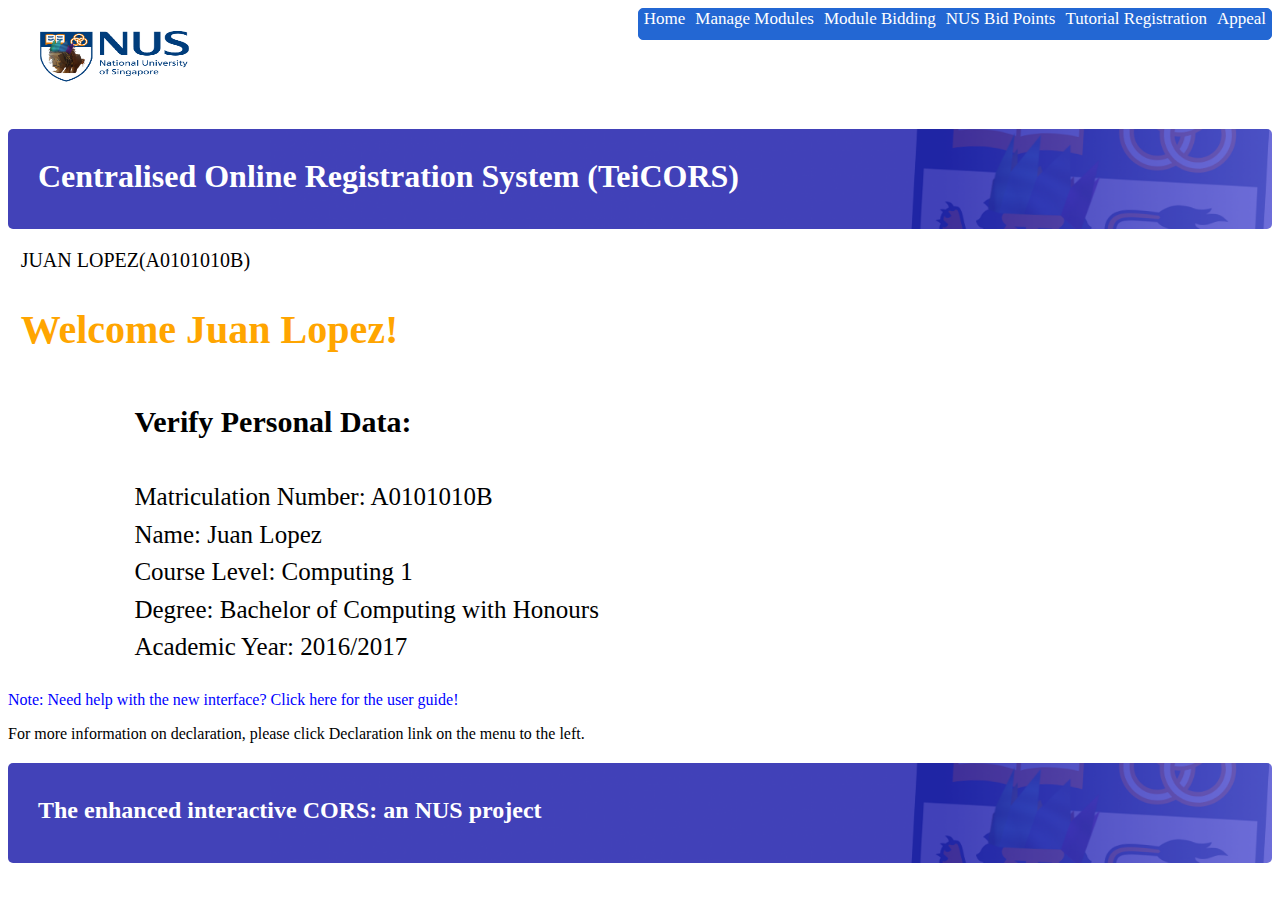
<file: index.html>
<!doctype HTML>
<html lang=en>
    <head>
        <title>TeiCORS</title>
        <link rel="stylesheet" href="./styles/template_styles.css">
        <link rel="stylesheet" href ="./styles/index_styles.css">
        <script src="./js/template.js"></script>
        <script src="./js/indexcontent.js"></script>
        <meta name="viewport" content="width=device-width, initial-scale=1.0">
    </head>
    <body>

        <div class="row">
            <div id="home-nav">
                <script>renderTopNav("home-nav");</script>
            </div>
        </div>

        <div class="row">
            <div id="home-banner">
                <script>renderBanner("home-banner", "Centralised Online Registration System (TeiCORS)");</script>
            </div>
        </div>

        <div class="row">
            <div id="home-content">
                <script>renderContent("home-content");</script>
            </div>
        </div>

        <div class="footer">
            <div id="home-footer">
                <script>renderFooter("home-footer");</script>
            </div>
        </div>

    </body>
<html>
</file>
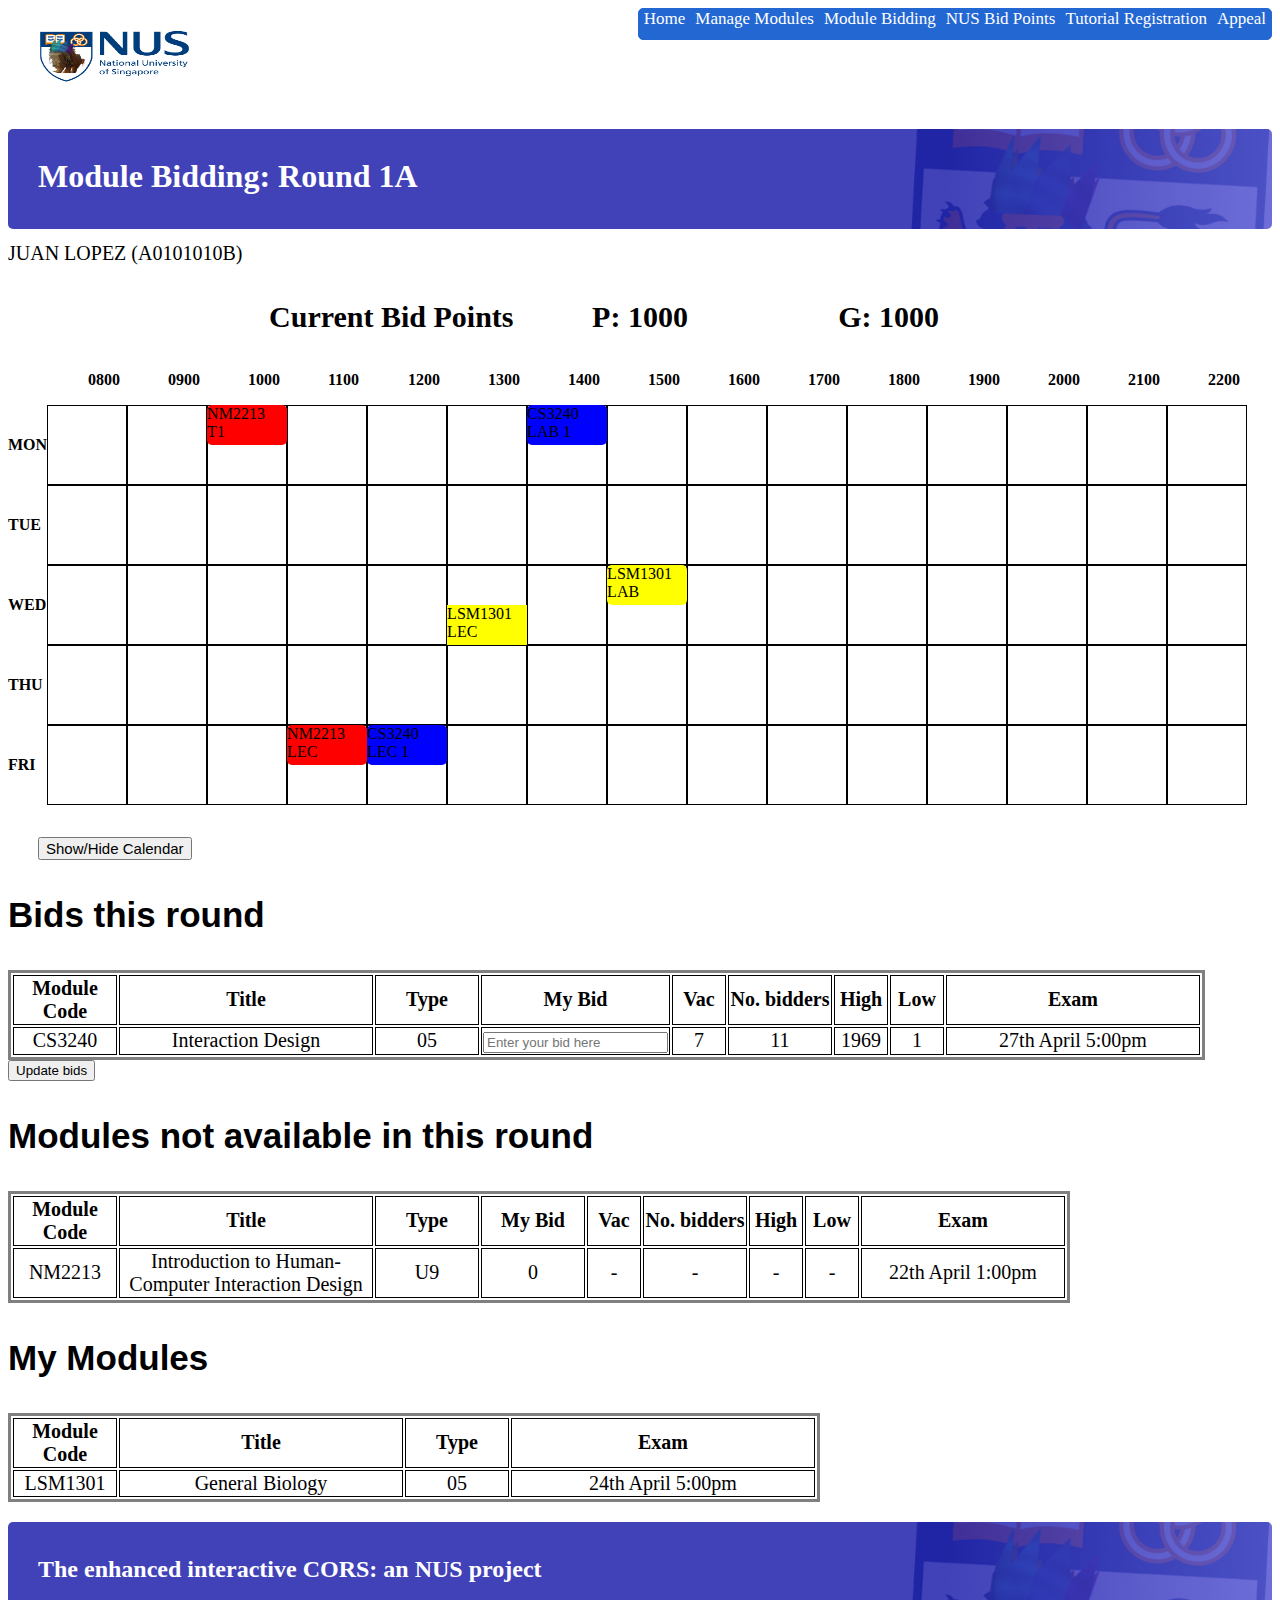
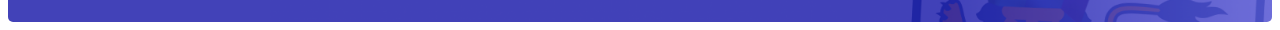
<file: modulebidding.html>
<!doctype HTML>
<html lang=en>
    <head>
        <title>TeiCORS - Module Bidding</title>
        <link rel="stylesheet" href="./styles/template_styles.css">
        <link rel="stylesheet" href ="./styles/modulebidding_styles.css">
        <link rel="stylesheet" href ="./styles/calendar_styles.css">
        <script src="./js/template.js"></script>
        <script src="./js/modulebidding.js"></script>
        <script src="./js/calendar.js"></script>
        <meta name="viewport" content="width=device-width, initial-scale=1.0">
    </head>
    <body>

        <div class="row">
            <div id="modulebidding-nav">
                <script>renderTopNav("modulebidding-nav");</script>
            </div>
        </div>

        <div class="row">
            <div id="modulebidding-banner">
                <script>renderBanner("modulebidding-banner", "Module Bidding: Round 1A");</script>
            </div>
        </div>

        <div class="row">
            <div id="modulebidding-user">
                <script>renderParticulars("modulebidding-user");</script>
            </div>
        </div>

        <div class="row">
            <div id="modulebidding-points">
                <script>renderPoints("modulebidding-points", 1000, 1000);</script>
            </div>
        </div>

        <div class="row">
            <div id="dragdrop-calendar-container">
                <script>
                    renderCalendar("dragdrop-calendar-container", "calendar");
                    addModule("module1", "module-1", "CS3240<br>LEC 1", "blue", "calendar", 4, 4);
                    addModule("module1", "module-1", "CS3240<br>LAB 1", "blue", "calendar", 0, 6);
                    addModule("module2", "module-2", "NM2213<br>T1", "red", "calendar", 0, 2);
                    addModule("module2", "module-2", "NM2213<br>LEC", "red", "calendar", 4, 3);
                    addNonDragModule("module3", "module-3", "LSM1301<br>LEC", "yellow", "calendar", 2, 5);
                    addModule("module3", "module-3", "LSM1301<br>LAB", "yellow", "calendar", 2, 7);
                </script>
            </div>
        </div>

        <div class="row">
            <div id="modulebidding-content">
                <script>renderContent("modulebidding-content");</script>
            </div>
        </div>

        <div class="footer">
            <div id="home-footer">
                <script>renderFooter("home-footer");</script>
            </div>
        </div>

    </body>
<html>
</file>
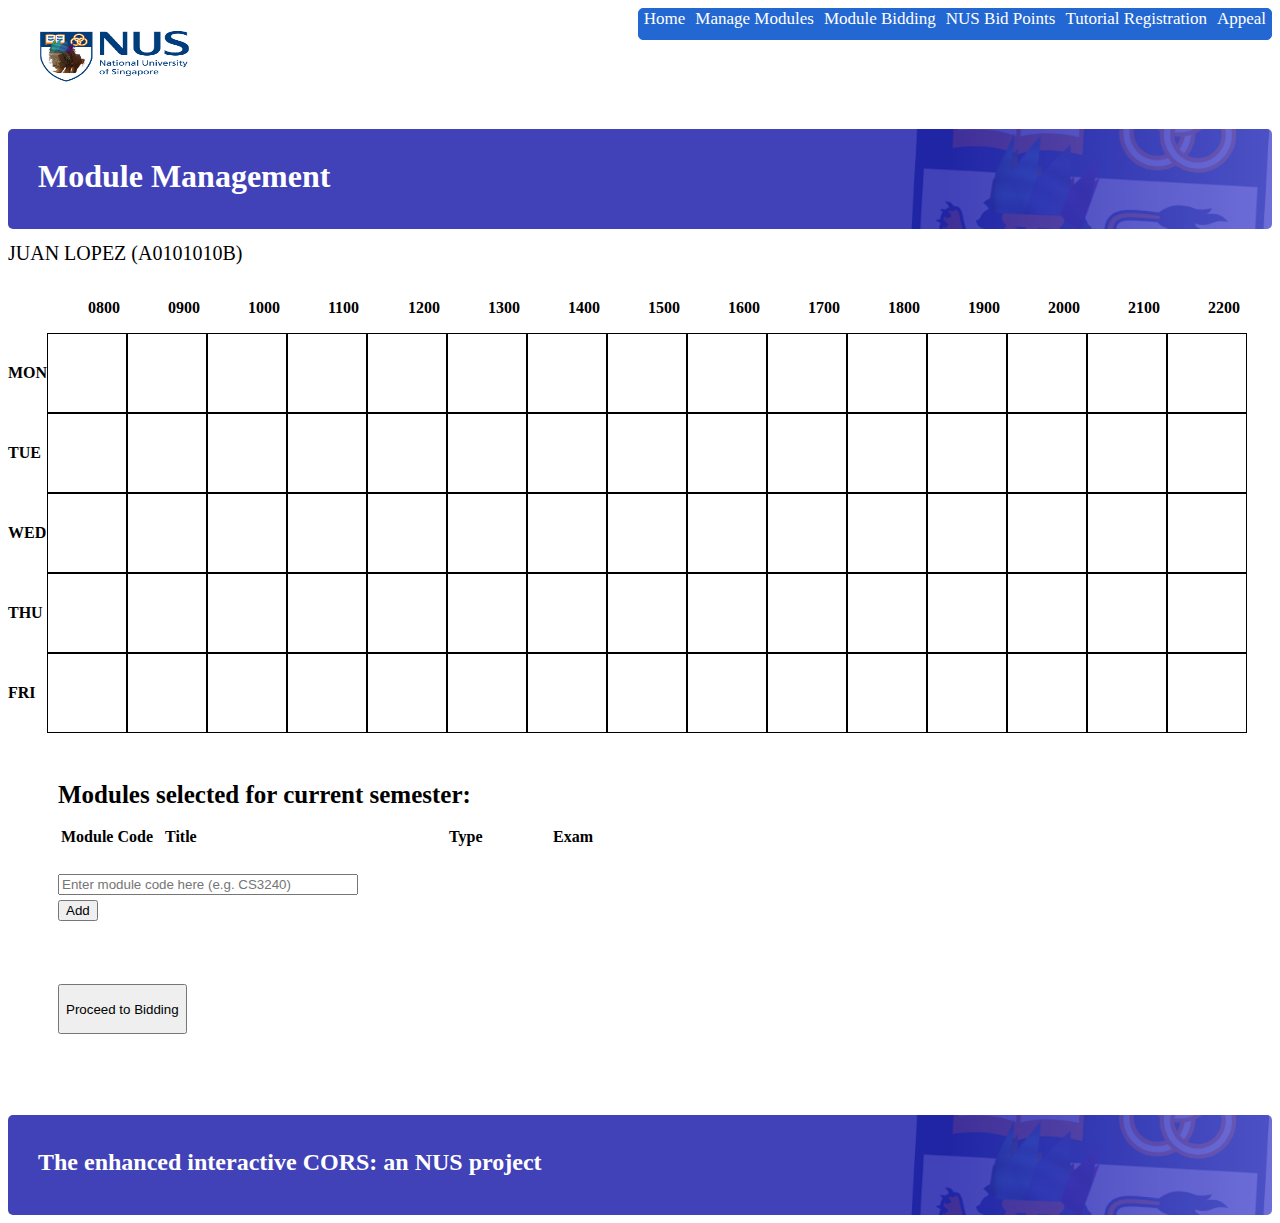
<file: modulemanagement.html>
<!doctype HTML>
<html lang=en>
    <head>
        <title>TeiCORS - Module Management</title>
        <link rel="stylesheet" href="./styles/template_styles.css">
        <link rel="stylesheet" href ="./styles/modulemanagement_styles.css">
        <link rel="stylesheet" href="./styles/calendar_styles.css">
        <script src="./js/template.js"></script>
        <script src="./js/calendar.js"></script>
        <script src="./js/modulemanagement.js"></script>

        <meta name="viewport" content="width=device-width, initial-scale=1.0">
    </head>
    <body>

        <div class="row">
            <div id="modulemanagement-nav">
                <script>renderTopNav("modulemanagement-nav");</script>
            </div>
        </div>

        <div class="row">
            <div id="modulemanagement-banner">
                <script>renderBanner("modulemanagement-banner", "Module Management");</script>
            </div>
        </div>

        <div class="row">
            <div id="modulemanagement-user">
                <script>renderParticulars("modulemanagement-user");</script>
            </div>
        </div>

        <div class="row">
            <div id="dragdrop-calendar-container">
                <script>renderCalendar("dragdrop-calendar-container", "calendar");</script>
            </div>
        </div>

        <div class="row">
            <div id="modulemanagement-content">
                <script>renderContent("modulemanagement-content");</script>
            </div>
        </div>

        <div class="footer">
            <div id="modulemanagement-footer">
                <script>renderFooter("modulemanagement-footer");</script>
            </div>
        </div>

    </body>
<html>
</file>
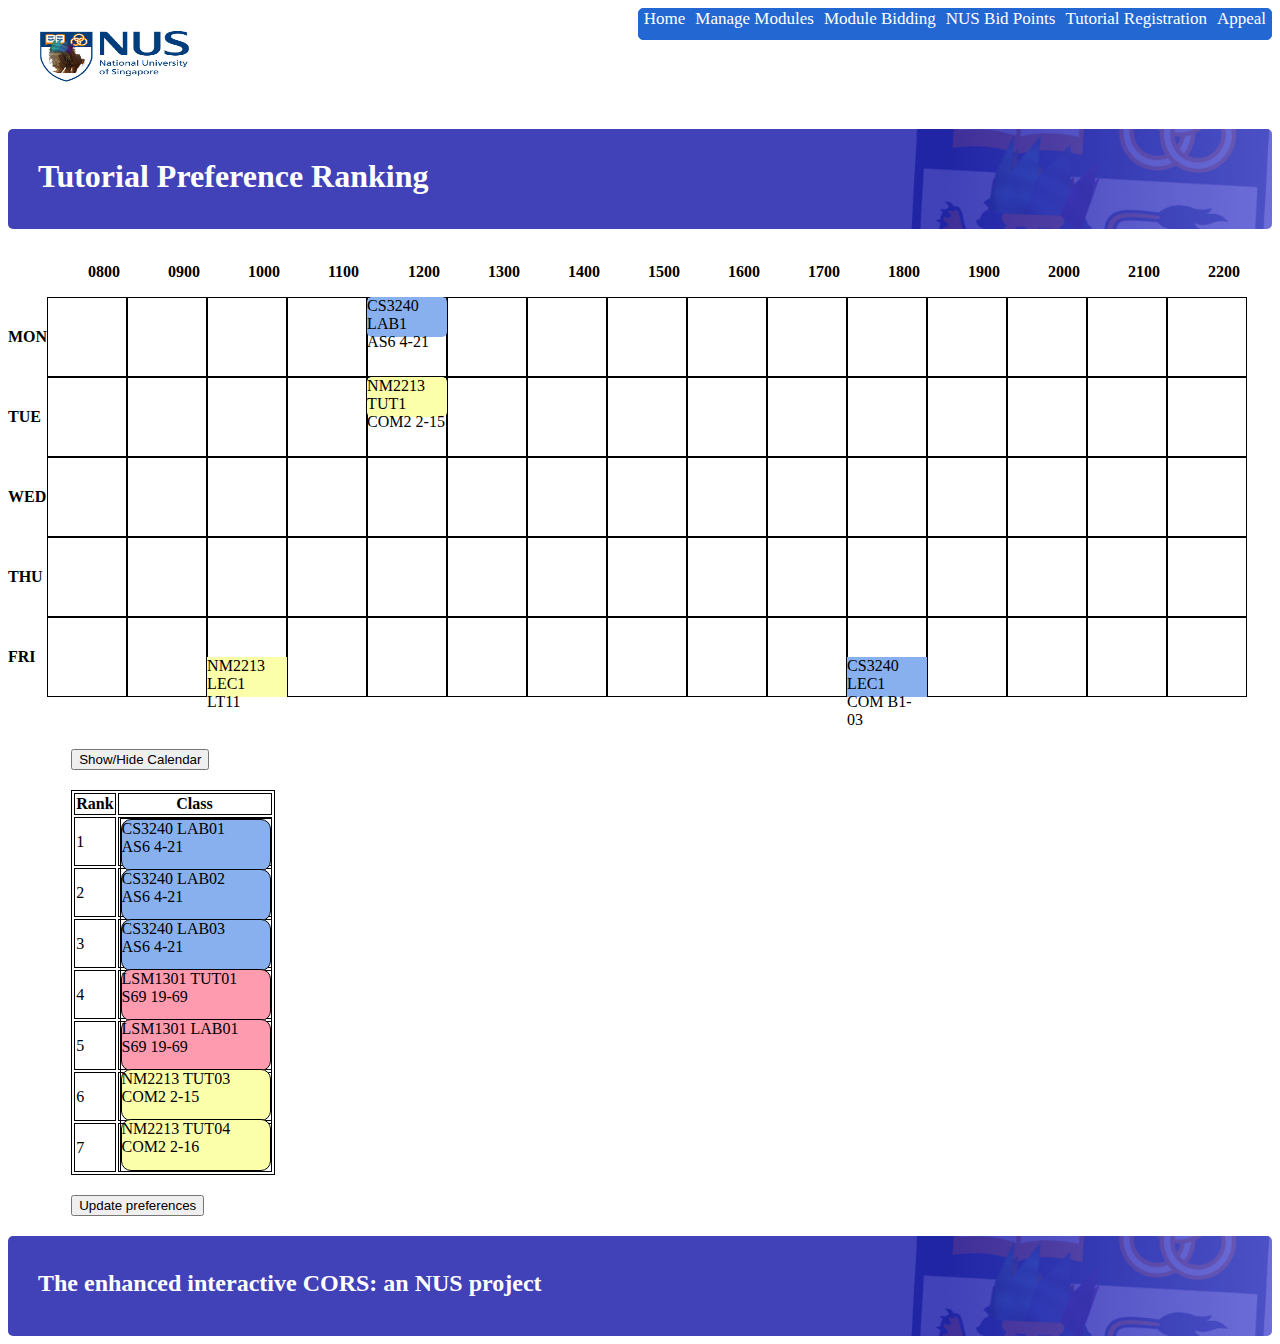
<file: tutorialranking.html>
<!doctype HTML>
<html lang=en>
    <head>
        <title>TeiCORS</title>
        <link rel="stylesheet" href="./styles/template_styles.css">
        <link rel="stylesheet" href ="./styles/calendar_styles.css">
        <link rel="stylesheet" href="./styles/tutorial_ranking_styles.css">
        <script src="./js/template.js"></script>
        <script src="./js/calendar.js"></script>
        <script src="./js/tutorialswap.js"></script>
        <meta name="viewport" content="width=device-width, initial-scale=1.0">
    </head>
    <body>

        <div class="row">
            <div id="tut-reg-nav">
                <script>renderTopNav("tut-reg-nav");</script>
            </div>
        </div>

        <div class="row">
            <div id="tut-reg-banner">
                <script>renderBanner("tut-reg-banner", "Tutorial Preference Ranking");</script>
            </div>
        </div>

        <div class="row">
            <div id="tut-reg-calendar">
                <script>
                    renderCalendar("tut-reg-calendar", "tut-reg-grid");
                    addNonDragModule("CS3240LEC", "module-1", "CS3240 LEC1<br>COM B1-03", "#88b0ef", "tut-reg-grid", 4, 10);
                    addModule("CS3240LAB1", "module-1", "CS3240 LAB1<br>AS6 4-21", "#88b0ef", "tut-reg-grid", 0, 4);
                    addNonDragModule("NM2213LEC", "module-2", "NM2213 LEC1<br>LT11", "#fcffaa", "tut-reg-grid", 4, 2);
                    addModule("NM2213TUT1", "module-2", "NM2213 TUT1<br>COM2 2-15", "#fcffaa", "tut-reg-grid", 1, 4);
                </script>
            </div>
        </div>

        <div class="row">
            <div id="toggle_button_ranking">
                <script>toggleCalendarButton("toggle_button_ranking", "tut-reg-calendar");</script>
            </div>
        </div>

        <div class="row">
            <table class="ranking_dragdrop">
                <tr>
                    <th class="rank_col">Rank</th>
                    <th class="class_col">Class</th>
                </tr>
                <tr class="dragdrop_table_row">
                    <td>1</td>
                    <td id="dragdrop-container"><div id="tutorial-dragdrop-container"></div></td>
                </tr>
                <tr class="dragdrop_table_row">
                    <td>2</td>
                    <td>&nbsp</td>
                </tr>
                <tr class="dragdrop_table_row">
                    <td>3</td>
                    <td>&nbsp</td>
                </tr>
                <tr class="dragdrop_table_row">
                    <td>4</td>
                    <td>&nbsp</td>
                </tr>
                <tr class="dragdrop_table_row">
                    <td>5</td>
                    <td>&nbsp</td>
                </tr>
                <tr class="dragdrop_table_row">
                    <td>6</td>
                    <td>&nbsp</td>
                </tr>
                <tr class="dragdrop_table_row">
                    <td>7</td>
                    <td>&nbsp</td>
                </tr>
            </table>
        </div>

        <div class="row">
            <form action="">
                <input id="submit" type="submit" value="Update preferences">
            </form>
        </div>

        <div class="footer">
            <div id="tut-reg-footer">
                <script>
                    var parentDiv = document.getElementById("tutorial-dragdrop-container");
                    renderFooter("tut-reg-footer");
                    renderTutorialRanking("tutorial-dragdrop-container");
                    createRankItem("cs3240lab1", "#88b0ef", "CS3240 LAB01<br>AS6 4-21", parentDiv);
                    createRankItem("cs3240lab2", "#88b0ef", "CS3240 LAB02<br>AS6 4-21", parentDiv);
                    createRankItem("cs3240lab3", "#88b0ef", "CS3240 LAB03<br>AS6 4-21", parentDiv);
                    createRankItem("lsm1301tut1", "#ff9baf", "LSM1301 TUT01<br>S69 19-69", parentDiv);
                    createRankItem("lsm1301lab1", "#ff9baf", "LSM1301 LAB01<br>S69 19-69", parentDiv);
                    createRankItem("nm2213tut3", "#fcffaa", "NM2213 TUT03<br>COM2 2-15", parentDiv);
                    createRankItem("nm2213tut4", "#fcffaa", "NM2213 TUT04<br>COM2 2-16", parentDiv);
                    assignOffsets();
                </script>
            </div>
        </div>

    </body>
<html>
</file>
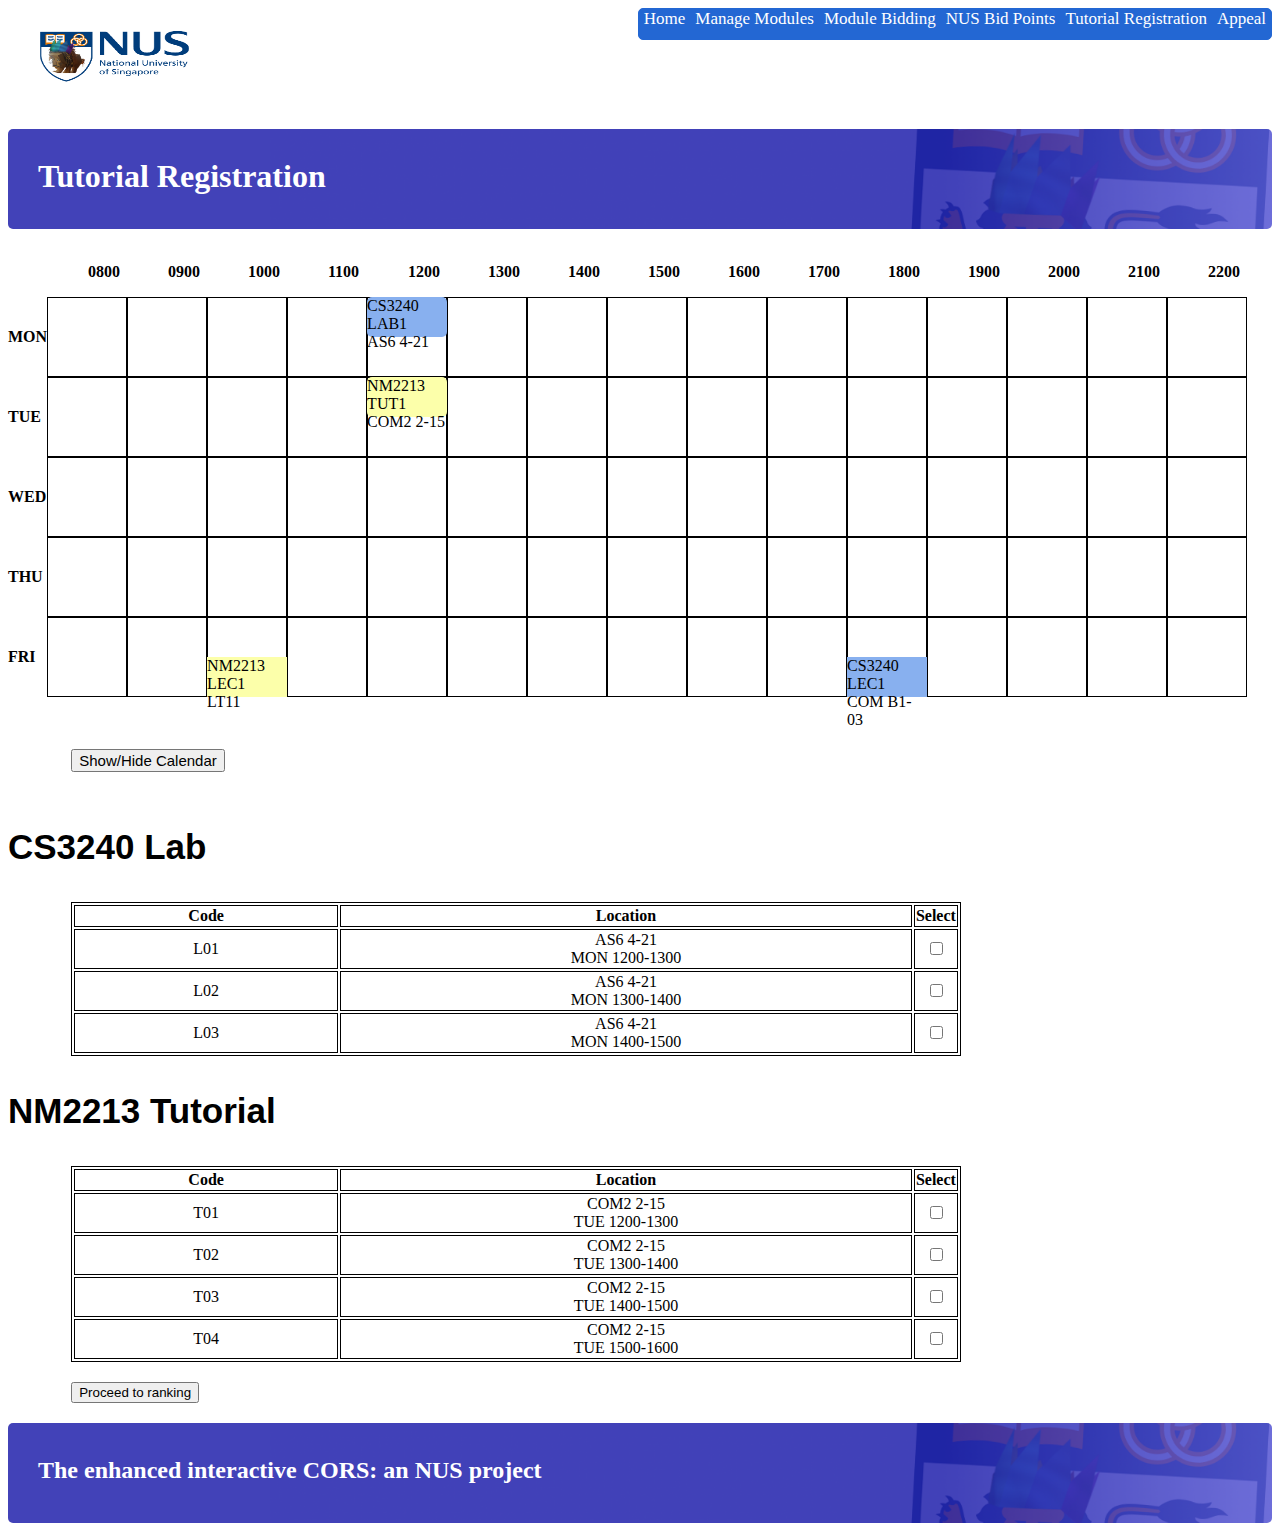
<file: tutorialregistration.html>
<!doctype HTML>
<html lang=en>
    <head>
        <title>TeiCORS</title>
        <link rel="stylesheet" href="./styles/template_styles.css">
        <link rel="stylesheet" href ="./styles/calendar_styles.css">
        <link rel="stylesheet" href="./styles/tutorial_ranking_styles.css">
        <link rel="stylesheet" href="./styles/modulebidding_styles.css">
        <script src="./js/template.js"></script>
        <script src="./js/calendar.js"></script>
        <meta name="viewport" content="width=device-width, initial-scale=1.0">
    </head>
    <body>

        <div class="row">
            <div id="tut-reg-nav">
                <script>renderTopNav("tut-reg-nav");</script>
            </div>
        </div>

        <div class="row">
            <div id="tut-reg-banner">
                <script>renderBanner("tut-reg-banner", "Tutorial Registration");</script>
            </div>
        </div>

        <div class="row">
            <div id="tut-reg-calendar">
                <script>
                    renderCalendar("tut-reg-calendar", "tut-reg-grid");
                    addNonDragModule("CS3240LEC", "module-1", "CS3240 LEC1<br>COM B1-03", "#88b0ef", "tut-reg-grid", 4, 10);
                    addModule("CS3240LAB1", "module-1", "CS3240 LAB1<br>AS6 4-21", "#88b0ef", "tut-reg-grid", 0, 4);
                    addNonDragModule("NM2213LEC", "module-2", "NM2213 LEC1<br>LT11", "#fcffaa", "tut-reg-grid", 4, 2);
                    addModule("NM2213TUT1", "module-2", "NM2213 TUT1<br>COM2 2-15", "#fcffaa", "tut-reg-grid", 1, 4);
                </script>
            </div>
        </div>

        <div class="row">
            <div id="toggle_button_ranking">
                <script>toggleCalendarButton("toggle_button_ranking", "tut-reg-calendar");</script>
            </div>
        </div>

        <div class="row">
            <h3 class="tablelabel">CS3240 Lab</h3>
            <table class="available_slots">
                <tr>
                    <th class="class_code_col">Code</th>
                    <th class="location_col">Location</th>
                    <th class="checkbox_col">Select</th>
                </tr>
                <tr>
                    <td class="table_content">L01</td>
                    <td class="table_content">AS6 4-21<br>MON 1200-1300</td>
                    <td class="table_content"><input type="checkbox" id="CS3240L1"></td>
                </tr>
                <tr>
                    <td class="table_content">L02</td>
                    <td class="table_content">AS6 4-21<br>MON 1300-1400</td>
                    <td class="table_content"><input type="checkbox" id="CS3240L2"></td>
                </tr>
                <tr>
                    <td class="table_content">L03</td>
                    <td class="table_content">AS6 4-21<br>MON 1400-1500</td>
                    <td class="table_content"><input type="checkbox" id="CS3240L3"></td>
                </tr>
            </table>
        </div>

        <div class="row">
            <h3 class="tablelabel">NM2213 Tutorial</h3>
            <table class="available_slots">
                <tr>
                    <th class="class_code_col">Code</th>
                    <th class="location_col">Location</th>
                    <th class="checkbox_col">Select</th>
                </tr>
                <tr>
                    <td class="table_content">T01</td>
                    <td class="table_content">COM2 2-15<br>TUE 1200-1300</td>
                    <td class="table_content"><input type="checkbox" id="NM2213T1"></td>
                </tr>
                <tr>
                    <td class="table_content">T02</td>
                    <td class="table_content">COM2 2-15<br>TUE 1300-1400</td>
                    <td class="table_content"><input type="checkbox" id="NM2213T2"></td>
                </tr>
                <tr>
                    <td class="table_content">T03</td>
                    <td class="table_content">COM2 2-15<br>TUE 1400-1500</td>
                    <td class="table_content"><input type="checkbox" id="NM2213T3"></td>
                </tr>
                <tr>
                    <td class="table_content">T04</td>
                    <td class="table_content">COM2 2-15<br>TUE 1500-1600</td>
                    <td class="table_content"><input type="checkbox" id="NM2213T4"></td>
                </tr>
            </table>
        </div>

        <div class="row">
            <form action="./tutorialranking.html">
                <input id="submit" type="submit" value="Proceed to ranking">
            </form>
        </div>

        <div class="footer">
            <div id="tut-reg-footer">
                <script>renderFooter("tut-reg-footer");</script>
            </div>
        </div>

    </body>
<html>
</file>
<file: styles/template_styles.css>
div.navbar-container{
    height: 100px;
}

span.navbar-logo-container{
    float: left;
}

span.navbar-link-container{
    border: 1px solid;
    border-color: #2367d3;
    border-radius: 5px;
    float: right;
    background-color: #2367d3;
    height: 30%;
}

.navbar-logo-pic {
    width: 213px;
    height: 98px;
}

a.navbar-links{
    text-decoration: none;
    padding-left: 5px;
    padding-right: 5px;
    color: white;
    font-size: 17px;
}

div.banner-container{
    background-image: url("../assets/img/banner.png");
    background-size: cover;
    width: 100%;
    height: 100px;
    border-radius: 5px;
}

h1.banner-header{
    font-family: Georgia;
    padding-left: 30px;
    line-height: 95px;
    color: #ffffff;
}

div.footer-container{
    position: relative;
    background-image: url("../assets/img/banner.png");
    background-size: cover;
    height: 100px;
    bottom: 0%;
    width: 100%;
    border-radius: 5px;
}

h2.footer-text{
    font-family: Georgia;
    padding-left: 30px;
    line-height: 95px;
    color: #ffffff;
}

.dropdown {
    display: none;
}

@media (max-width: 880px) {
    span.navbar-link-container {
        display:none;
    }

    .ddbtn {
        height: 100px;
        width: 100px;
        background: url('../assets/img/blue_burger.png');
        background-size: cover;
        font-family: Georgia;
        font-weight: bolder;
        border-style: none;
    }

    .dropdown {
        display: inline-block;
        float: right;
    }

    .listlinks {
        display: none;
        position: absolute;
        background-color: #f9f9f9;
        right: 0%;
        min-width: 150px;
        box-shadow: 0px 8px 16px 0px rgba(0,0,0,0.2);
        z-index: 1;
    }

    .listlinks a {
        color: black;
        padding: 12px 10px;
        display: block;
        text-decoration: none;
    }

    .show {
        display:block;
    }

}


@media (max-width: 500px) {

    .ddbtn {
        height: 75px;
        width: 75px;
        background: url('../assets/img/blue_burger.png');
        background-size: cover;
        font-family: Georgia;
        font-weight: bolder;
        border-style: none;
    }

    span.navbar-logo-container {
        float: left;
        margin-top: 2.5%;
        margin-left: 2.5%;
    }

    span.navbar-link-container {
        display: none;
    }

    .navbar-logo-pic {
        width: 170px;
        height: 75px;
    }


    div.banner-container{
        height: 50px;
        border-radius: 5px;
        text-align: center;
    }

    h1.banner-header{
        padding-left: 0;
        line-height: 50px;
        font-size: 12.5px;
        color: #ffffff;
    }

    div.footer-container {
        height: 35px;
    }

    h2.footer-text{
        line-height: 35px;
        font-size: 10px;
        color: #ffffff;
    }

}
</file>
<file: styles/index_styles.css>
.content-container-namemat {
    font-family: Georgia;
    font-size: 20px;
    padding-left: 1%;
}

.content-container-welcome {
    font-family: Georgia;
    font-weight: bolder;
    color: orange;
    font-size: 40px;
    padding-left: 1%;
}

.content-container-verify {
    font-family: Georgia;
    font-weight: bold;
    padding-top: 1.5%;
    padding-left: 10%;
    font-size: 30px;
}

.content-container-personaldata {
    font-family: Georgia;
    padding-left: 10%;
    padding-top: 0.75%;
    line-height: 1.5;
    font-size: 25px;
}

.content-container-help {
    font-family: Georgia;
    padding-top: 150px;
}

.content-container-info {
    font-family: Georgia;
}

.content-container-help {
    color: blue;
    text-decoration: none;
}

@media (max-width: 500px) {

    .content-container-namemat {
        font-size: 15px;
    }


    .content-container-welcome {
        font-size: 25px;
    }

    .content-container-verify {
        padding-top: 5%;
        padding-left: 5%;
        font-size: 15.5px;
    }

    .content-container-personaldata {
        padding-top: 2.5%;
        padding-left: 10%;
        font-size: 14.5px;
    }

    .content-container-help {
        padding-top: 15%;
        font-size: 10.5px;
    }

    .content-container-info {
        font-size: 10.5px;
    }
}
</file>
<file: styles/modulebidding_styles.css>
.content-particulars {
    margin-top: 1%;
    font-size: 20px;
}

#dragdrop-calendar-container {
}

.points-container {
    margin-top: 2.5%;
    width: 100%;
    align-content: center;
}

.points-table {
    align-content: center;
    margin:auto;
}

.points-table th{
    border: none;
}
.currentbidpoints {
    width: 33.3%;
    font-size: 30px;
}

.programmebidpoints {
    width: 33.3%;
    font-size: 30px;
}

.generalbidpoints {
    width: 33.3%;
    font-size: 30px;
}

#timetablebutton-container {
}

.hidetimetablebutton {
    margin-left: 30px;
    font-size: 15px;
}

.tablelabel {
    font-family: sans-serif;
    font-size: 35px;
}

th, td { 
    vertical-align: middle;
    text-align: center;
}

.availabletable {
    border-style: solid;
    border-width: 3px;
    font-size: 20px;
    text-align: center;
}

.futuretable {
    border-style: solid;
    border-width: 3px;
    font-size: 20px;
    text-align: center;
}

td, th{ border: 1px solid; }
tr + tr { border: 1px solid; }

.mymodulestable {
    border-style: solid;
    border-width: 3px;
    font-size: 20px;
    text-align: center;
}

.mymodulestables.th {
    font-size: 20px;
}

@media (max-width: 500px) {
    .content-particulars {
        font-size: 15px;
    }    
    .currentbidpoints {
        font-size: 17.5px;
    }

    .programmebidpoints {
        font-size: 20px;
    }

    .generalbidpoints {
        font-size: 20px;
    }
    
    .hidetimetablebutton {
        font-size: 15px;
        margin-left: 0%;
        align-content: center;
        margin: auto;
    }
    
    #dragdrop-calendar-container {
        display: none;
    }
    
    .input_field {
        max-width: 115px;
    }
    
    .tablelabel {
        font-size: 20px;
    }
    td,th{
        font-size: 15px;
    }
}
</file>
<file: styles/calendar_styles.css>
div.calendar-container{
    height: 500px;
    width: 1280px;
    clear: both;
}

div.calendar-timing-container{
    clear: both;
}

div.calendar-timing{
    text-align: left;
    font-weight: bold;
    height: 50px;
    width: 80px;
    float: left;
    line-height: 50px;
}

div.calendar-day-container{
    float:left;
}

div.calendar-day{
    text-align: left;
    font-weight: bold;
    height: 80px;
    line-height: 80px;
}

div.calendar-grid-container{
    float:left;
    width: 1232px;
    height: 400px;
    position: relative;
}

div.calendar-grid-row{
    float: left;
}

div.calendar-grid-cell{
    border: 1px solid;
    height: 78px;
    width: 78px;
    float: left;
}

div.module-node{
    height: 40px;
    width: 80px;
    border-radius: 5px;
    position: absolute;
}

div.module-node-nodrag{
    height: 40px;
    width: 80px;
    position: absolute;
    
}
</file>
<file: styles/modulemanagement_styles.css>
.content-particulars {
    margin-top: 1%;
    font-size: 20px;
}

.content-container-currentmodule {
    float: left;
    clear: left;
    padding-left: 50px;
    display: block;
}

.cmtext {
    margin-top: 2%;
    font-size: 25px;
    font-weight: bold;
}

.modulestable {
    margin-top: 2%;
}

.hidetimetablebutton {
    display: none;
}

.searchbar {
    margin-top:2%;
    margin-left: 50px;
    width: 300px;
    float: left;
    clear: left;
    display: block;
}

.moduleslist {
    display: block;
    position: relative;
    right: 0%;
    min-width: 150px;
    min-height = 150px;
    margin-left: 50px;
}

.modules a {
    font-family: sans-serif;
    color: black;
    height: auto;
    min-width: 350px;
    max-width: 350px;
    display: block;
    float: left;
    clear: left;
    opacity: 50%;
    text-decoration: none;
    line-height: 20px;
    font-weight: bold;
    background-color: gainsboro;
    border: solid;
    border-width: 2px
}

.addbutton {
    margin-top: 5px;
    margin-left: 50px;
    clear: left;
    float: left;
}

.addedmodule {
    clear: left;
    display: block;
}

.modulebiddingbutton {
    float: left;
    clear: left;
    margin-top: 5%;
    margin-left: 50px;
    height: 50px;
    display: block;
}

.footer {
    margin-top: 350px;
}

@media (max-width: 500px) {
    
    .content-particulars {
        margin-top: 1%;
        font-size: 15px;
    }
    
    #dragdrop-calendar-container {
        display: none;
    }
    
    .hidetimetablebutton {
        margin-top: 2%;
        display: block;
    }
    
    .content-container-currentmodule {
        padding-left: 0px;
        float: left;
        clear: left;
        display: block;
    }
    
    .cmtext {
        font-size: 18.5px;
        margin-left: 0%;
    }

    .modulestable {
        margin-top: 2%;
        font-size: 15px;
        margin-left: 0%;
    }

    .searchbar {
        margin-top:2%;
        margin-left: 0%;
    }

    .moduleslist {
        margin-left: 0%;
    }

    .modules a {
        font-family: sans-serif;
        color: black;
        height: auto;
        min-width: 350px;
        max-width: 350px;
        display: block;
        float: left;
        clear: left;
        opacity: 50%;
        text-decoration: none;
        line-height: 20px;
        font-weight: bold;
        background-color: gainsboro;
        border: solid;
        border-width: 2px
    }

    .addbutton {
        margin-left: 0px;
    }
    
    .show {
        display: block;
    }
    
    .footer {
        margin-top: 350px;
    }
    
    .modulebiddingbutton {
        float: left;
        clear: left;
        margin-top: 5%;
        margin-left: 0px;
        height: 50px;
        display: block;
    }

    
}
</file>
<file: styles/tutorial_ranking_styles.css>
div.tutorial-rank-container{
    position: relative;
    width: 150px;
    height: 352px;
    border: 1px solid;
}

div.rank-item{
    position: absolute;
    width: 148px;
    height: 50px;
    border-radius: 10px;
    border: 1px solid;
    clear: both;
}

h3.module_header{
    margin-left: 5%;
    padding-bottom: 10px;
    text-align: left;
}

table.ranking_dragdrop, table.available_slots, tr, td, th{
    margin-left: 5%;
    border: 1px solid black;
}

th.class_code_col{
    width: 30%;
}

th.location_col{
    width: 65%;
}

th.checkbox_col{
    width: 15%;
}

tr.dragdrop_table_row{
    height: 49px;
}

.class_col{
    width: 150px;
}

#dragdrop-container{
    position: relative;
}

#tutorial-dragdrop-container{
    position: absolute;
    top: 0;
}

#submit {
    margin-top: 20px;
    margin-left: 5%;
}
</file>
